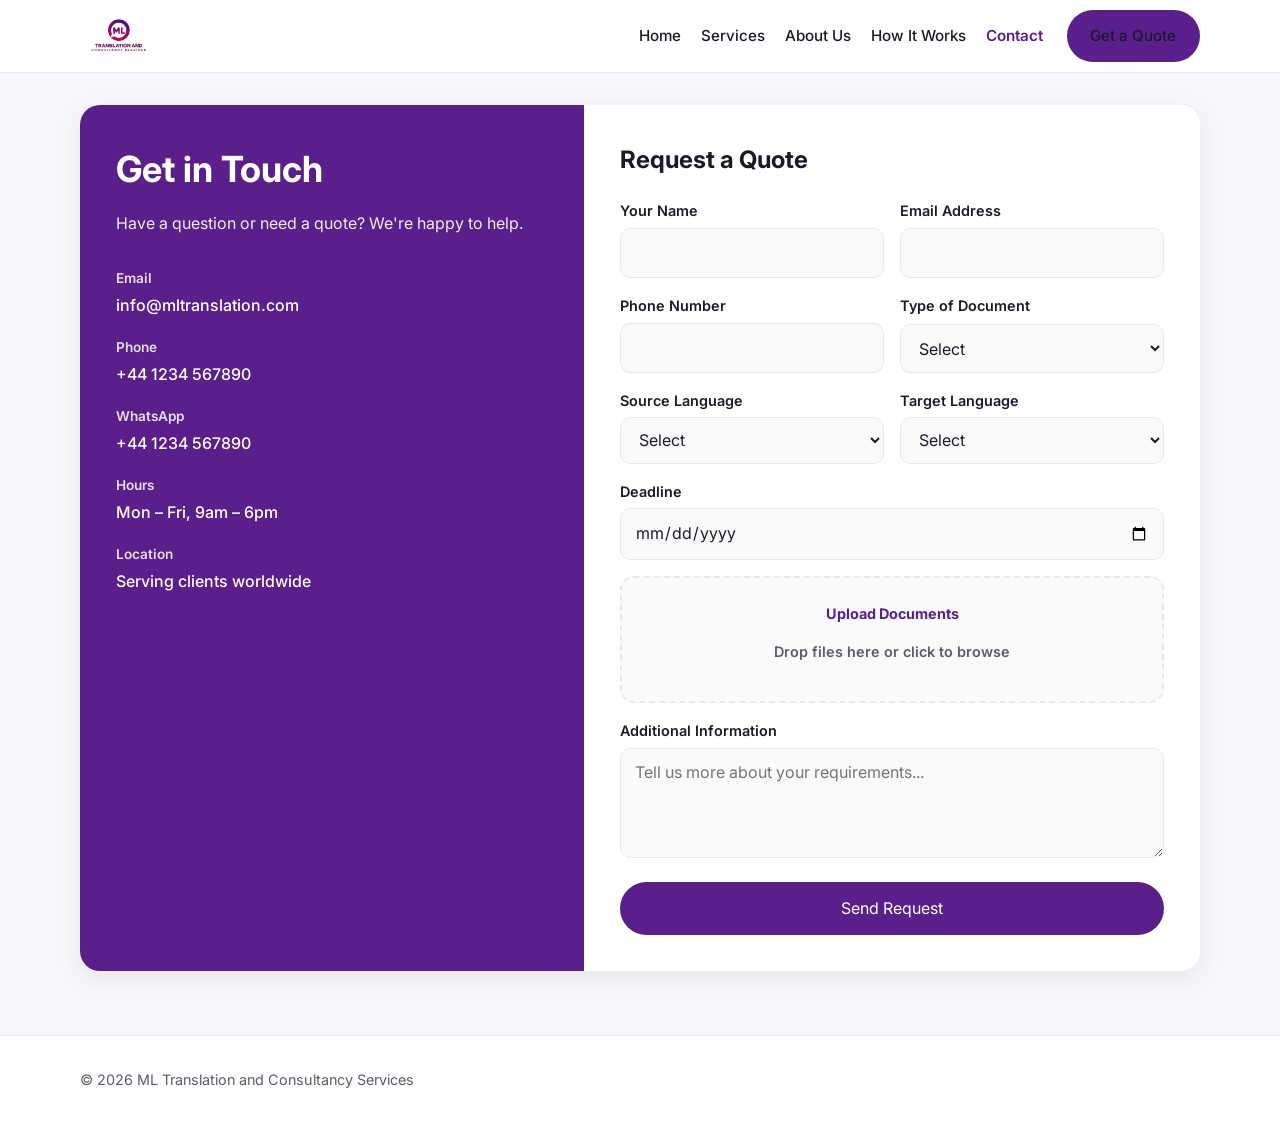
<file: contact.html>
<!DOCTYPE html>
<html lang="en">
  <head>
    <meta charset="UTF-8" />
    <meta name="viewport" content="width=device-width, initial-scale=1.0" />
    <title>Contact | ML Translation and Consultancy Services</title>
    <meta
      name="description"
      content="Request a quote for professional translation services."
    />
    <link rel="stylesheet" href="css/styles.css" />
  </head>
  <body>
    <header class="site-header">
      <div class="container site-header__inner">
        <a class="logo" href="index.html">
          <img
            class="logo__image"
            src="assets/logo.jpg"
            alt="ML Translation and Consultancy Services"
            width="220"
            height="120"
          />
        </a>
        <button
          class="nav-toggle"
          aria-expanded="false"
          aria-controls="site-nav"
          type="button"
        >
          <span class="nav-toggle__bar"></span>
          <span class="visually-hidden">Menu</span>
        </button>
        <nav class="site-nav" id="site-nav">
          <a href="index.html">Home</a>
          <a href="services.html">Services</a>
          <a href="about.html">About Us</a>
          <a href="how-it-works.html">How It Works</a>
          <a href="contact.html" aria-current="page">Contact</a>
          <a class="btn btn--primary" href="contact.html">Get a Quote</a>
        </nav>
      </div>
    </header>

    <main>
      <section class="container">
        <div class="contact-layout">
          <aside class="contact-panel">
            <h1>Get in Touch</h1>
            <p>
              Have a question or need a quote? We're happy to help.
            </p>
            <ul class="contact-list">
              <li>
                <strong>Email</strong>
                <a href="mailto:info@mltranslation.com">info@mltranslation.com</a>
              </li>
              <li>
                <strong>Phone</strong>
                <a href="tel:+441234567890">+44 1234 567890</a>
              </li>
              <li>
                <strong>WhatsApp</strong>
                <a href="https://wa.me/441234567890">+44 1234 567890</a>
              </li>
              <li>
                <strong>Hours</strong>
                <span>Mon – Fri, 9am – 6pm</span>
              </li>
              <li>
                <strong>Location</strong>
                <span>Serving clients worldwide</span>
              </li>
            </ul>
          </aside>

          <div class="contact-form-panel">
            <div id="quote-success" hidden>
              <h2>Thank you</h2>
              <p>
                Your quote request has been received. We will get back to you
                shortly.
              </p>
            </div>

            <form id="quote-form" novalidate>
              <h2>Request a Quote</h2>
              <div class="form-grid">
                <div class="form-field">
                  <label for="name">Your Name</label>
                  <input id="name" name="name" type="text" required autocomplete="name" />
                </div>
                <div class="form-field">
                  <label for="email">Email Address</label>
                  <input id="email" name="email" type="email" required autocomplete="email" />
                </div>
                <div class="form-field">
                  <label for="phone">Phone Number</label>
                  <input id="phone" name="phone" type="tel" autocomplete="tel" />
                </div>
                <div class="form-field">
                  <label for="document-type">Type of Document</label>
                  <select id="document-type" name="document-type">
                    <option value="">Select</option>
                    <option>Legal / Solicitor</option>
                    <option>Personal Documents</option>
                    <option>Medical</option>
                    <option>Business</option>
                    <option>Academic</option>
                    <option>Technical</option>
                    <option>Government / Public Sector</option>
                    <option>Marketing / Website</option>
                    <option>Other</option>
                  </select>
                </div>
                <div class="form-field">
                  <label for="source-language">Source Language</label>
                  <select id="source-language" name="source-language">
                    <option value="">Select</option>
                    <option>English</option>
                    <option>Arabic</option>
                    <option>Urdu</option>
                    <option>Punjabi</option>
                    <option>French</option>
                    <option>Spanish</option>
                    <option>Chinese</option>
                    <option>Other</option>
                  </select>
                </div>
                <div class="form-field">
                  <label for="target-language">Target Language</label>
                  <select id="target-language" name="target-language">
                    <option value="">Select</option>
                    <option>English</option>
                    <option>Arabic</option>
                    <option>Urdu</option>
                    <option>Punjabi</option>
                    <option>French</option>
                    <option>Spanish</option>
                    <option>Chinese</option>
                    <option>Other</option>
                  </select>
                </div>
                <div class="form-field form-field--full">
                  <label for="deadline">Deadline</label>
                  <input id="deadline" name="deadline" type="date" />
                </div>
                <div class="form-field form-field--full">
                  <span class="visually-hidden">Upload Documents</span>
                  <label class="dropzone" for="document-upload">
                    <input
                      id="document-upload"
                      name="documents"
                      type="file"
                      multiple
                    />
                    <strong>Upload Documents</strong>
                    <p class="dropzone__label">
                      Drop files here or click to browse
                    </p>
                  </label>
                </div>
                <div class="form-field form-field--full">
                  <label for="message">Additional Information</label>
                  <textarea
                    id="message"
                    name="message"
                    placeholder="Tell us more about your requirements..."
                  ></textarea>
                </div>
                <div class="form-field form-field--full form-actions">
                  <button class="btn btn--primary" type="submit">
                    Send Request
                  </button>
                </div>
              </div>
            </form>
          </div>
        </div>
      </section>
    </main>

    <footer class="site-footer">
      <div class="container site-footer__inner">
        <p>
          &copy; <span id="year"></span> ML Translation and Consultancy Services
        </p>
      </div>
    </footer>

    <script src="js/main.js"></script>
  </body>
</html>
</file>
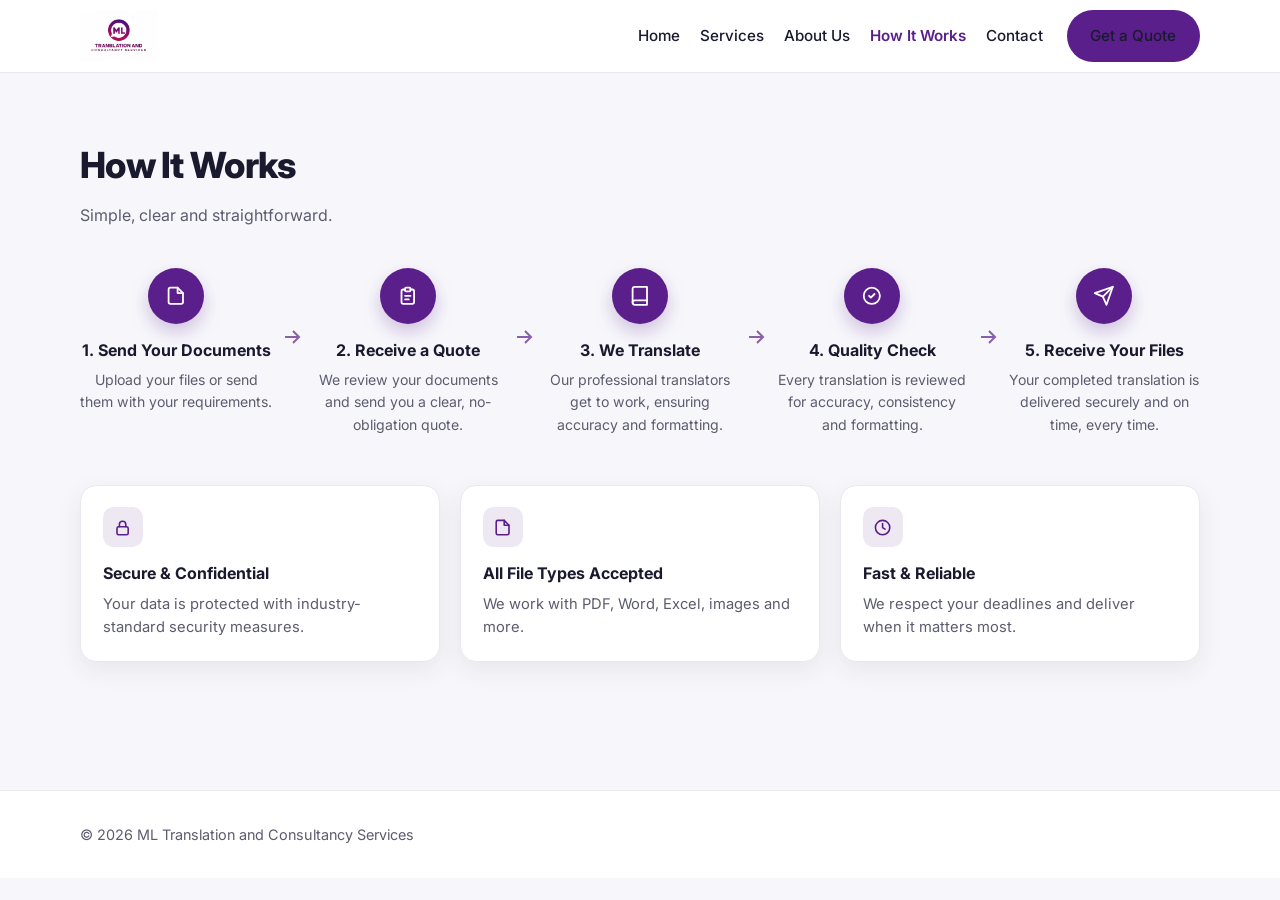
<file: how-it-works.html>
<!DOCTYPE html>
<html lang="en">
  <head>
    <meta charset="UTF-8" />
    <meta name="viewport" content="width=device-width, initial-scale=1.0" />
    <title>How It Works | ML Translation and Consultancy Services</title>
    <meta
      name="description"
      content="Simple, clear and straightforward translation process from quote to delivery."
    />
    <link rel="stylesheet" href="css/styles.css" />
  </head>
  <body>
    <header class="site-header">
      <div class="container site-header__inner">
        <a class="logo" href="index.html">
          <img
            class="logo__image"
            src="assets/logo.jpg"
            alt="ML Translation and Consultancy Services"
            width="220"
            height="120"
          />
        </a>
        <button
          class="nav-toggle"
          aria-expanded="false"
          aria-controls="site-nav"
          type="button"
        >
          <span class="nav-toggle__bar"></span>
          <span class="visually-hidden">Menu</span>
        </button>
        <nav class="site-nav" id="site-nav">
          <a href="index.html">Home</a>
          <a href="services.html">Services</a>
          <a href="about.html">About Us</a>
          <a href="how-it-works.html" aria-current="page">How It Works</a>
          <a href="contact.html">Contact</a>
          <a class="btn btn--primary" href="contact.html">Get a Quote</a>
        </nav>
      </div>
    </header>

    <main>
      <section class="section">
        <div class="container">
          <h1 class="section__title">How It Works</h1>
          <p class="section__lead">Simple, clear and straightforward.</p>

          <div class="steps" aria-label="Translation process steps">
            <div class="step">
              <div class="step__icon" aria-hidden="true">
                <svg viewBox="0 0 24 24">
                  <path d="M14 3H6a2 2 0 0 0-2 2v14a2 2 0 0 0 2 2h12a2 2 0 0 0 2-2V9z" />
                  <path d="M14 3v6h6" />
                </svg>
              </div>
              <h2 class="step__title">1. Send Your Documents</h2>
              <p class="step__text">
                Upload your files or send them with your requirements.
              </p>
            </div>

            <div class="step-arrow" aria-hidden="true">
              <svg viewBox="0 0 24 24"><path d="M5 12h14M13 6l6 6-6 6" /></svg>
            </div>

            <div class="step">
              <div class="step__icon" aria-hidden="true">
                <svg viewBox="0 0 24 24">
                  <path d="M9 5H7a2 2 0 0 0-2 2v12a2 2 0 0 0 2 2h10a2 2 0 0 0 2-2V7a2 2 0 0 0-2-2h-2" />
                  <rect x="9" y="3" width="6" height="4" rx="1" />
                  <path d="M9 12h6M9 16h4" />
                </svg>
              </div>
              <h2 class="step__title">2. Receive a Quote</h2>
              <p class="step__text">
                We review your documents and send you a clear, no-obligation
                quote.
              </p>
            </div>

            <div class="step-arrow" aria-hidden="true">
              <svg viewBox="0 0 24 24"><path d="M5 12h14M13 6l6 6-6 6" /></svg>
            </div>

            <div class="step">
              <div class="step__icon" aria-hidden="true">
                <svg viewBox="0 0 24 24">
                  <path d="M4 19.5A2.5 2.5 0 0 1 6.5 17H20" />
                  <path d="M6.5 2H20v20H6.5A2.5 2.5 0 0 1 4 19.5v-15A2.5 2.5 0 0 1 6.5 2z" />
                </svg>
              </div>
              <h2 class="step__title">3. We Translate</h2>
              <p class="step__text">
                Our professional translators get to work, ensuring accuracy and
                formatting.
              </p>
            </div>

            <div class="step-arrow" aria-hidden="true">
              <svg viewBox="0 0 24 24"><path d="M5 12h14M13 6l6 6-6 6" /></svg>
            </div>

            <div class="step">
              <div class="step__icon" aria-hidden="true">
                <svg viewBox="0 0 24 24">
                  <path d="M9 12l2 2 4-4" />
                  <circle cx="12" cy="12" r="9" />
                </svg>
              </div>
              <h2 class="step__title">4. Quality Check</h2>
              <p class="step__text">
                Every translation is reviewed for accuracy, consistency and
                formatting.
              </p>
            </div>

            <div class="step-arrow" aria-hidden="true">
              <svg viewBox="0 0 24 24"><path d="M5 12h14M13 6l6 6-6 6" /></svg>
            </div>

            <div class="step">
              <div class="step__icon" aria-hidden="true">
                <svg viewBox="0 0 24 24">
                  <path d="M22 2L11 13" />
                  <path d="M22 2l-7 20-4-9-9-4 20-7z" />
                </svg>
              </div>
              <h2 class="step__title">5. Receive Your Files</h2>
              <p class="step__text">
                Your completed translation is delivered securely and on time,
                every time.
              </p>
            </div>
          </div>

          <div class="reassure-grid">
            <article class="reassure-card">
              <div class="reassure-card__icon" aria-hidden="true">
                <svg viewBox="0 0 24 24">
                  <rect x="5" y="11" width="14" height="10" rx="2" />
                  <path d="M8 11V8a4 4 0 0 1 8 0v3" />
                </svg>
              </div>
              <h3>Secure &amp; Confidential</h3>
              <p>
                Your data is protected with industry-standard security measures.
              </p>
            </article>

            <article class="reassure-card">
              <div class="reassure-card__icon" aria-hidden="true">
                <svg viewBox="0 0 24 24">
                  <path d="M14 3H6a2 2 0 0 0-2 2v14a2 2 0 0 0 2 2h12a2 2 0 0 0 2-2V9z" />
                  <path d="M14 3v6h6" />
                </svg>
              </div>
              <h3>All File Types Accepted</h3>
              <p>
                We work with PDF, Word, Excel, images and more.
              </p>
            </article>

            <article class="reassure-card">
              <div class="reassure-card__icon" aria-hidden="true">
                <svg viewBox="0 0 24 24">
                  <circle cx="12" cy="12" r="9" />
                  <path d="M12 7v5l3 2" />
                </svg>
              </div>
              <h3>Fast &amp; Reliable</h3>
              <p>
                We respect your deadlines and deliver when it matters most.
              </p>
            </article>
          </div>
        </div>
      </section>
    </main>

    <footer class="site-footer">
      <div class="container site-footer__inner">
        <p>
          &copy; <span id="year"></span> ML Translation and Consultancy Services
        </p>
      </div>
    </footer>

    <script src="js/main.js"></script>
  </body>
</html>
</file>
<file: css/styles.css>
@import url("https://fonts.googleapis.com/css2?family=Inter:wght@400;500;600;700;800&display=swap");

:root {
  --color-primary: #5b1f8b;
  --color-primary-dark: #4a1870;
  --color-text: #1a1a2e;
  --color-muted: #5c5c6f;
  --color-bg: #f7f7fb;
  --color-surface: #ffffff;
  --color-border: #e8e8ef;
  --radius: 1rem;
  --radius-pill: 999px;
  --shadow: 0 8px 24px rgba(26, 26, 46, 0.08);
  --container: 1120px;
  --font: "Inter", system-ui, -apple-system, sans-serif;
}

*,
*::before,
*::after {
  box-sizing: border-box;
}

html {
  scroll-behavior: smooth;
}

body {
  margin: 0;
  font-family: var(--font);
  color: var(--color-text);
  background: var(--color-bg);
  line-height: 1.6;
  min-height: 100dvh;
}

img {
  max-width: 100%;
  display: block;
}

a {
  color: inherit;
}

.container {
  width: min(100% - 2rem, var(--container));
  margin-inline: auto;
}

.btn {
  display: inline-flex;
  align-items: center;
  justify-content: center;
  gap: 0.5rem;
  padding: 0.75rem 1.35rem;
  border-radius: var(--radius-pill);
  font-weight: 600;
  text-decoration: none;
  border: 2px solid transparent;
  cursor: pointer;
  font: inherit;
  transition: background 0.2s ease, color 0.2s ease, transform 0.15s ease;
}

.btn:active {
  transform: scale(0.98);
}

.btn--primary {
  background: var(--color-primary);
  color: #fff;
}

.btn--primary:hover {
  background: var(--color-primary-dark);
}

.btn--ghost {
  background: #fff;
  color: var(--color-primary);
  border-color: var(--color-border);
}

.btn--ghost:hover {
  border-color: var(--color-primary);
}

.btn--light {
  background: #fff;
  color: var(--color-primary);
}

.btn--light:hover {
  background: #f3eafc;
}

.site-header {
  background: #fff;
  border-bottom: 1px solid var(--color-border);
  position: sticky;
  top: 0;
  z-index: 50;
}

.site-header__inner {
  display: flex;
  align-items: center;
  justify-content: space-between;
  gap: 1rem;
  min-height: 4.5rem;
  position: relative;
}

.logo {
  display: flex;
  align-items: center;
  text-decoration: none;
  color: inherit;
  flex-shrink: 0;
}

.logo__image {
  display: block;
  height: 3.25rem;
  width: auto;
  max-width: min(220px, 55vw);
  object-fit: contain;
}

.site-nav {
  display: flex;
  align-items: center;
  gap: 1.25rem;
}

.site-nav a {
  text-decoration: none;
  color: var(--color-text);
  font-weight: 500;
  font-size: 0.95rem;
}

.site-nav a:hover {
  color: var(--color-primary);
}

.site-nav a.is-active,
.site-nav a[aria-current="page"] {
  color: var(--color-primary);
  font-weight: 600;
}

.site-nav .btn {
  margin-left: 0.25rem;
}

.nav-toggle {
  display: none;
  background: none;
  border: 0;
  padding: 0.5rem;
  cursor: pointer;
}

.nav-toggle__bar {
  display: block;
  width: 1.4rem;
  height: 2px;
  background: var(--color-text);
  box-shadow: 0 6px 0 var(--color-text), 0 -6px 0 var(--color-text);
}

.site-footer {
  margin-top: 4rem;
  padding: 2rem 0;
  background: #fff;
  border-top: 1px solid var(--color-border);
  color: var(--color-muted);
  font-size: 0.9rem;
}

.site-footer__inner {
  display: flex;
  flex-wrap: wrap;
  justify-content: space-between;
  gap: 0.75rem;
  align-items: center;
}

.site-footer p {
  margin: 0;
}

.site-footer a {
  color: var(--color-primary);
  font-weight: 600;
  text-decoration: none;
}

.site-footer a:hover {
  text-decoration: underline;
}

.section {
  padding: 4rem 0;
}

.section--tight {
  padding: 3rem 0;
}

.section__title {
  font-size: clamp(1.75rem, 3vw, 2.25rem);
  margin: 0 0 0.5rem;
  font-weight: 800;
  letter-spacing: -0.02em;
}

.section__lead {
  color: var(--color-muted);
  margin: 0 0 2rem;
  max-width: 40rem;
}

.card {
  background: var(--color-surface);
  border: 1px solid var(--color-border);
  border-radius: var(--radius);
  overflow: hidden;
  box-shadow: var(--shadow);
}

.visually-hidden {
  position: absolute;
  width: 1px;
  height: 1px;
  padding: 0;
  margin: -1px;
  overflow: hidden;
  clip: rect(0, 0, 0, 0);
  border: 0;
}

/* Home */
.hero {
  display: grid;
  grid-template-columns: 1.1fr 1fr;
  gap: 2.5rem;
  align-items: center;
  padding: 3.5rem 0 2.5rem;
}

.hero__title {
  font-size: clamp(2.2rem, 4.5vw, 3.4rem);
  line-height: 1.08;
  margin: 0 0 1rem;
  font-weight: 800;
  letter-spacing: -0.03em;
}

.hero__title .accent {
  color: var(--color-primary);
}

.hero__text {
  color: var(--color-muted);
  margin: 0 0 1.5rem;
  max-width: 32rem;
  font-size: 1.05rem;
}

.hero__actions {
  display: flex;
  flex-wrap: wrap;
  gap: 0.75rem;
}

.hero__media {
  border-radius: 1.25rem;
  overflow: hidden;
  box-shadow: var(--shadow);
  aspect-ratio: 4 / 3;
  background: #ddd;
}

.hero__media img {
  width: 100%;
  height: 100%;
  object-fit: cover;
}

.trust-bar {
  background: var(--color-primary);
  color: #fff;
  padding: 1.35rem 0;
}

.trust-bar__grid {
  display: grid;
  grid-template-columns: repeat(4, 1fr);
  gap: 1rem;
}

.trust-bar__item {
  display: flex;
  align-items: center;
  gap: 0.7rem;
  font-size: 0.88rem;
  font-weight: 600;
  line-height: 1.3;
}

.trust-bar__icon {
  width: 2rem;
  height: 2rem;
  border-radius: 50%;
  background: rgba(255, 255, 255, 0.15);
  display: grid;
  place-items: center;
  flex-shrink: 0;
}

.trust-bar__icon svg {
  width: 1rem;
  height: 1rem;
  fill: none;
  stroke: currentColor;
  stroke-width: 2;
  stroke-linecap: round;
  stroke-linejoin: round;
}

.audience-grid {
  display: grid;
  grid-template-columns: repeat(3, 1fr);
  gap: 1.25rem;
}

.audience-card img {
  aspect-ratio: 16 / 10;
  width: 100%;
  object-fit: cover;
}

.audience-card__body {
  padding: 1rem 1.1rem 1.25rem;
  font-weight: 600;
}

.languages {
  text-align: center;
}

.languages .section__lead {
  margin-inline: auto;
}

.languages__row {
  display: grid;
  grid-template-columns: repeat(8, 1fr);
  gap: 1.25rem;
  align-items: start;
  margin-top: 2rem;
}

.language-item {
  display: grid;
  gap: 0.45rem;
  justify-items: center;
  font-size: 0.85rem;
  font-weight: 500;
  color: var(--color-muted);
}

.language-item__flag {
  width: 2.5rem;
  height: 2.5rem;
  border-radius: 50%;
  object-fit: cover;
  box-shadow: 0 2px 8px rgba(0, 0, 0, 0.12);
  background: #eee;
}

.language-item__more {
  width: 2.5rem;
  height: 2.5rem;
  border-radius: 50%;
  background: #fff;
  border: 1px solid var(--color-border);
  display: grid;
  place-items: center;
  font-weight: 700;
  color: var(--color-primary);
}

/* Services */
.page-intro {
  padding: 3rem 0 1rem;
}

.page-hero-media {
  border-radius: var(--radius);
  overflow: hidden;
  margin-bottom: 2rem;
  aspect-ratio: 21 / 7;
  background: #ddd;
}

.page-hero-media img {
  width: 100%;
  height: 100%;
  object-fit: cover;
}

.services-grid {
  display: grid;
  grid-template-columns: repeat(3, 1fr);
  gap: 1.25rem;
}

.service-card img {
  aspect-ratio: 16 / 10;
  width: 100%;
  object-fit: cover;
}

.service-card__body {
  padding: 1.1rem 1.2rem 1.35rem;
}

.service-card__body h3 {
  margin: 0 0 0.4rem;
  font-size: 1.05rem;
}

.service-card__body p {
  margin: 0;
  color: var(--color-muted);
  font-size: 0.92rem;
}

.cta-banner {
  margin-top: 3rem;
  background: var(--color-primary);
  color: #fff;
  border-radius: 1.25rem;
  padding: 1.75rem 2rem;
  display: flex;
  flex-wrap: wrap;
  align-items: center;
  justify-content: space-between;
  gap: 1rem;
}

.cta-banner h2 {
  margin: 0 0 0.35rem;
  font-size: 1.35rem;
}

.cta-banner p {
  margin: 0;
  opacity: 0.92;
}

/* About */
.eyebrow {
  color: var(--color-primary);
  font-weight: 600;
  font-size: 0.95rem;
  margin: 0 0 0.5rem;
}

.about-grid {
  display: grid;
  grid-template-columns: 1.1fr 1fr;
  gap: 2.5rem;
  align-items: center;
}

.about-grid__media {
  border-radius: var(--radius);
  overflow: hidden;
  aspect-ratio: 4 / 3;
  box-shadow: var(--shadow);
  background: #ddd;
}

.about-grid__media img {
  width: 100%;
  height: 100%;
  object-fit: cover;
}

.value-grid {
  display: grid;
  grid-template-columns: repeat(4, 1fr);
  gap: 1.25rem;
  margin-top: 3rem;
}

.value-card {
  background: #fff;
  border: 1px solid var(--color-border);
  border-radius: var(--radius);
  padding: 1.35rem 1.15rem;
  text-align: center;
  box-shadow: var(--shadow);
}

.value-card__icon {
  width: 2.75rem;
  height: 2.75rem;
  margin: 0 auto 0.75rem;
  border-radius: 50%;
  background: rgba(91, 31, 139, 0.1);
  color: var(--color-primary);
  display: grid;
  place-items: center;
}

.value-card__icon svg {
  width: 1.25rem;
  height: 1.25rem;
  fill: none;
  stroke: currentColor;
  stroke-width: 2;
  stroke-linecap: round;
  stroke-linejoin: round;
}

.value-card h3 {
  margin: 0 0 0.4rem;
  font-size: 1rem;
}

.value-card p {
  margin: 0;
  color: var(--color-muted);
  font-size: 0.88rem;
}

.about-cta {
  margin-top: 3rem;
  display: grid;
  grid-template-columns: 1.2fr 1fr;
  border-radius: 1.25rem;
  overflow: hidden;
  min-height: 280px;
  box-shadow: var(--shadow);
}

.about-cta__media {
  background: #1e293b;
  min-height: 280px;
}

.about-cta__media img {
  width: 100%;
  height: 100%;
  object-fit: cover;
  min-height: 280px;
}

.about-cta__body {
  padding: 2.25rem;
  display: flex;
  flex-direction: column;
  justify-content: center;
  gap: 1rem;
  background: linear-gradient(135deg, #1e293b, #5b1f8b);
  color: #fff;
}

.about-cta__body h2 {
  margin: 0;
  font-size: clamp(1.5rem, 2.5vw, 2rem);
  line-height: 1.2;
}

.about-cta__body p {
  margin: 0;
  opacity: 0.9;
}

/* How it works */
.steps {
  display: flex;
  align-items: flex-start;
  justify-content: space-between;
  gap: 0.5rem;
  margin: 2.5rem 0 3rem;
}

.step {
  flex: 1;
  text-align: center;
}

.step__icon {
  width: 3.5rem;
  height: 3.5rem;
  margin: 0 auto 0.85rem;
  border-radius: 50%;
  background: var(--color-primary);
  color: #fff;
  display: grid;
  place-items: center;
  font-size: 1.1rem;
  font-weight: 700;
  box-shadow: 0 8px 18px rgba(91, 31, 139, 0.25);
}

.step__icon svg {
  width: 1.35rem;
  height: 1.35rem;
  fill: none;
  stroke: currentColor;
  stroke-width: 2;
  stroke-linecap: round;
  stroke-linejoin: round;
}

.step__title {
  font-weight: 700;
  margin: 0 0 0.35rem;
  font-size: 1rem;
}

.step__text {
  margin: 0;
  color: var(--color-muted);
  font-size: 0.88rem;
}

.step-arrow {
  align-self: center;
  color: var(--color-primary);
  flex: 0 0 auto;
  margin-top: -1.5rem;
  opacity: 0.7;
}

.step-arrow svg {
  width: 1.5rem;
  height: 1.5rem;
  fill: none;
  stroke: currentColor;
  stroke-width: 2;
}

.reassure-grid {
  display: grid;
  grid-template-columns: repeat(3, 1fr);
  gap: 1.25rem;
}

.reassure-card {
  background: #fff;
  border: 1px solid var(--color-border);
  border-radius: var(--radius);
  padding: 1.35rem;
  box-shadow: var(--shadow);
}

.reassure-card__icon {
  width: 2.5rem;
  height: 2.5rem;
  border-radius: 0.65rem;
  background: rgba(91, 31, 139, 0.1);
  color: var(--color-primary);
  display: grid;
  place-items: center;
  margin-bottom: 0.85rem;
}

.reassure-card__icon svg {
  width: 1.2rem;
  height: 1.2rem;
  fill: none;
  stroke: currentColor;
  stroke-width: 2;
  stroke-linecap: round;
  stroke-linejoin: round;
}

.reassure-card h3 {
  margin: 0 0 0.4rem;
  font-size: 1rem;
}

.reassure-card p {
  margin: 0;
  color: var(--color-muted);
  font-size: 0.92rem;
}

/* Contact */
.contact-layout {
  display: grid;
  grid-template-columns: 0.9fr 1.1fr;
  gap: 0;
  border-radius: 1.25rem;
  overflow: hidden;
  box-shadow: var(--shadow);
  margin: 2rem 0 3rem;
  min-height: 560px;
}

.contact-panel {
  background: var(--color-primary);
  color: #fff;
  padding: 2.25rem;
}

.contact-panel h1 {
  margin: 0 0 0.75rem;
  font-size: clamp(1.75rem, 3vw, 2.25rem);
}

.contact-panel > p {
  opacity: 0.92;
  margin: 0;
}

.contact-list {
  list-style: none;
  padding: 0;
  margin: 2rem 0 0;
  display: grid;
  gap: 1.15rem;
}

.contact-list li {
  display: grid;
  gap: 0.2rem;
}

.contact-list strong {
  display: block;
  font-size: 0.85rem;
  opacity: 0.85;
  font-weight: 600;
}

.contact-list span,
.contact-list a {
  color: #fff;
  text-decoration: none;
  font-weight: 500;
}

.contact-list a:hover {
  text-decoration: underline;
}

.contact-form-panel {
  background: #fff;
  padding: 2.25rem;
}

.contact-form-panel h2 {
  margin: 0 0 1.25rem;
  font-size: 1.5rem;
}

.form-grid {
  display: grid;
  grid-template-columns: 1fr 1fr;
  gap: 1rem;
}

.form-field {
  display: grid;
  gap: 0.35rem;
}

.form-field--full {
  grid-column: 1 / -1;
}

.form-field label {
  font-weight: 600;
  font-size: 0.9rem;
}

.form-field input,
.form-field select,
.form-field textarea {
  font: inherit;
  padding: 0.7rem 0.85rem;
  border: 1px solid var(--color-border);
  border-radius: 0.65rem;
  background: #fafafa;
  color: var(--color-text);
  width: 100%;
}

.form-field input:focus,
.form-field select:focus,
.form-field textarea:focus {
  outline: 2px solid rgba(91, 31, 139, 0.35);
  border-color: var(--color-primary);
  background: #fff;
}

.form-field input.is-invalid,
.form-field select.is-invalid,
.form-field textarea.is-invalid {
  border-color: #c0392b;
  background: #fff5f5;
}

.form-field textarea {
  min-height: 110px;
  resize: vertical;
}

.dropzone {
  border: 2px dashed var(--color-border);
  border-radius: 0.85rem;
  padding: 1.5rem;
  text-align: center;
  color: var(--color-muted);
  background: #fafafa;
  cursor: pointer;
  transition: border-color 0.2s ease, background 0.2s ease;
}

.dropzone:hover {
  border-color: var(--color-primary);
  background: #faf5ff;
}

.dropzone input {
  display: none;
}

.dropzone strong {
  color: var(--color-primary);
}

.form-actions {
  margin-top: 0.5rem;
}

.form-actions .btn {
  width: 100%;
}

#quote-success {
  padding: 2rem;
  background: rgba(91, 31, 139, 0.08);
  border-radius: var(--radius);
  border: 1px solid var(--color-border);
}

#quote-success h2 {
  margin: 0 0 0.5rem;
  color: var(--color-primary);
}

#quote-success p {
  margin: 0;
  color: var(--color-muted);
}

@media (max-width: 900px) {
  .nav-toggle {
    display: inline-flex;
  }

  .site-nav {
    display: none;
    position: absolute;
    inset: 4.5rem 0 auto 0;
    background: #fff;
    flex-direction: column;
    align-items: stretch;
    padding: 1rem 1.25rem 1.25rem;
    border-bottom: 1px solid var(--color-border);
    box-shadow: var(--shadow);
  }

  .site-nav.is-open {
    display: flex;
  }

  .site-nav .btn {
    margin-left: 0;
    width: 100%;
  }

  .hero,
  .about-grid,
  .about-cta,
  .contact-layout {
    grid-template-columns: 1fr;
  }

  .trust-bar__grid,
  .audience-grid,
  .services-grid,
  .value-grid {
    grid-template-columns: 1fr 1fr;
  }

  .languages__row {
    grid-template-columns: repeat(4, 1fr);
  }

  .steps {
    flex-direction: column;
    align-items: stretch;
    gap: 1rem;
  }

  .step-arrow {
    transform: rotate(90deg);
    margin: 0 auto;
  }

  .reassure-grid,
  .form-grid {
    grid-template-columns: 1fr;
  }

  .page-hero-media {
    aspect-ratio: 16 / 9;
  }
}

@media (max-width: 560px) {
  .trust-bar__grid,
  .audience-grid,
  .services-grid,
  .value-grid {
    grid-template-columns: 1fr;
  }

  .languages__row {
    grid-template-columns: repeat(2, 1fr);
  }

  .cta-banner {
    padding: 1.35rem;
  }

  .contact-panel,
  .contact-form-panel {
    padding: 1.5rem;
  }
}

/* Homepage: compact editorial layout based on the approved landing-page design. */
.home-page {
  --color-primary: #97034e;
  --color-primary-dark: #74003d;
  --color-text: #160a47;
  --color-muted: #342e53;
  --color-bg: #ffffff;
  --color-border: #e8e5ec;
  --container: 1240px;
  background: #fff;
}

.home-page .site-header {
  border: 0;
  position: relative;
}

.home-page .site-header__inner {
  min-height: 4.2rem;
}

.home-page .logo__image {
  height: auto;
  max-width: 12.5rem;
  width: 12.5rem;
}

.home-page .site-nav {
  gap: 1.35rem;
}

.home-page .site-nav a {
  color: #160a47;
  font-size: 0.76rem;
  font-weight: 600;
}

.home-page .site-nav .btn {
  padding: 0.63rem 1.15rem;
  border-radius: 0.3rem;
  font-size: 0.72rem;
}

.home-page .hero {
  grid-template-columns: minmax(0, 0.96fr) minmax(0, 1.04fr);
  gap: 0;
  min-height: 28rem;
  padding: 0;
}

.home-page .hero__content {
  padding: clamp(2.75rem, 5vw, 5.75rem) clamp(1.75rem, 4vw, 4.75rem) clamp(2.75rem, 5vw, 5.75rem) 0;
}

.home-page .hero__title {
  color: #160a47;
  font-size: clamp(2.2rem, 4vw, 4rem);
  line-height: 1.03;
  letter-spacing: -0.055em;
  margin-bottom: 1.25rem;
}

.home-page .hero__title .accent {
  color: #97034e;
}

.home-page .hero__text {
  color: #292142;
  font-size: 1rem;
  line-height: 1.55;
  max-width: 27rem;
  margin-bottom: 1.75rem;
}

.home-page .hero__actions {
  gap: 1rem;
}

.home-page .hero__actions .btn {
  min-width: 9.7rem;
  padding: 0.78rem 1.2rem;
  border-radius: 0.3rem;
  font-size: 0.82rem;
}

.home-page .btn--ghost {
  border-color: #97034e;
  color: #650035;
}

.home-page .hero__media {
  border-radius: 0;
  box-shadow: none;
  aspect-ratio: auto;
  height: 100%;
  min-height: 28rem;
}

.home-page .hero__media img {
  object-position: center;
}

.home-page .trust-bar {
  background: linear-gradient(90deg, #7a178c 0%, #4b0a6d 46%, #15002f 100%);
  padding: 1.15rem 0;
}

.home-page .trust-bar__grid {
  gap: 1.5rem;
}

.home-page .trust-bar__item {
  font-size: 0.79rem;
  font-weight: 700;
}

.home-page .trust-bar__icon {
  width: 2.2rem;
  height: 2.2rem;
  background: transparent;
  border: 1.5px solid rgba(255, 255, 255, 0.95);
}

.home-page .trust-bar__icon svg {
  width: 1.18rem;
  height: 1.18rem;
}

.home-page .section {
  padding: 2.8rem 0 1.4rem;
}

.home-page .section__title {
  color: #160a47;
  font-size: clamp(1.45rem, 2.4vw, 2rem);
  line-height: 1.2;
  text-align: center;
}

.home-page .audience .section__lead {
  display: none;
}

.home-page .audience-grid {
  grid-template-columns: repeat(6, 1fr);
  gap: 0.95rem;
  margin-top: 1.5rem;
}

.home-page .audience-card {
  background: transparent;
  border: 0;
  border-radius: 0;
  box-shadow: none;
  overflow: visible;
  text-align: center;
}

.home-page .audience-card img {
  aspect-ratio: 1.08 / 1;
  border-radius: 0.35rem;
  object-fit: cover;
}

.home-page .audience-card__body {
  color: #160a47;
  font-size: 0.73rem;
  line-height: 1.3;
  padding: 0.55rem 0 0;
}

.home-page .languages {
  padding-top: 2.2rem;
  padding-bottom: 2.7rem;
}

.home-page .languages .section__lead {
  color: #352d51;
  font-size: 0.78rem;
  margin-bottom: 0;
}

.home-page .languages__row {
  gap: 0.8rem;
  margin-top: 1.45rem;
}

.home-page .language-item {
  color: #160a47;
  font-size: 0.72rem;
  font-weight: 600;
}

.home-page .language-item__flag,
.home-page .language-item__more {
  width: 2.65rem;
  height: 2.65rem;
}

.home-page .language-item__more {
  color: #97034e;
}

.home-page .site-footer {
  margin-top: 0;
}

@media (max-width: 900px) {
  .home-page .hero {
    grid-template-columns: 1fr;
  }

  .home-page .hero__content {
    padding: 3.5rem 0 2.5rem;
  }

  .home-page .hero__media {
    min-height: 20rem;
  }

  .home-page .audience-grid {
    grid-template-columns: repeat(3, 1fr);
  }
}

@media (max-width: 560px) {
  .home-page .site-header__inner {
    min-height: 3.9rem;
  }

  .home-page .site-nav {
    inset: 3.9rem 0 auto;
  }

  .home-page .hero__title {
    font-size: clamp(2.05rem, 10vw, 2.85rem);
  }

  .home-page .trust-bar__grid {
    grid-template-columns: 1fr 1fr;
  }

  .home-page .audience-grid {
    grid-template-columns: repeat(2, 1fr);
  }

  .home-page .languages__row {
    grid-template-columns: repeat(4, 1fr);
  }
}

/* The approved homepage mockup is a 535px-wide desktop canvas. Keep its
   horizontal composition intact instead of switching this page to the shared
   mobile layout at that width. */
@media (max-width: 600px) {
  .home-page {
    overflow-x: hidden;
  }

  .home-page .container {
    width: 100%;
  }

  .home-page .site-header {
    background: transparent;
    height: 3.65rem;
    left: 0;
    position: absolute;
    right: 0;
    top: 0;
    z-index: 5;
  }

  .home-page .site-header__inner {
    min-height: 3.65rem;
    padding: 0 0.85rem;
  }

  .home-page .logo__image {
    height: auto;
    width: 8.7rem;
  }

  .home-page .nav-toggle {
    display: none;
  }

  .home-page .site-nav {
    align-items: center;
    background: transparent;
    box-shadow: none;
    display: flex;
    flex-direction: row;
    gap: 0.68rem;
    inset: auto;
    padding: 0;
    position: static;
  }

  .home-page .site-nav a {
    font-size: 0.42rem;
    font-weight: 700;
    white-space: nowrap;
  }

  .home-page .site-nav .btn {
    margin: 0;
    min-width: 3.1rem;
    padding: 0.42rem 0.48rem;
  }

  .home-page .hero {
    display: grid;
    grid-template-columns: 36% 64%;
    height: 17.9rem;
    min-height: 0;
    padding: 0;
  }

  .home-page .hero__content {
    align-self: start;
    grid-column: 1 / 3;
    grid-row: 1;
    padding: 4.7rem 0 0 1.55rem;
    position: relative;
    z-index: 1;
  }

  .home-page .hero__title {
    font-size: 1.5rem;
    letter-spacing: -0.055em;
    line-height: 1.18;
    margin: 0 0 0.7rem;
    max-width: 18rem;
  }

  .home-page .hero__text {
    font-size: 0.6rem;
    line-height: 1.55;
    margin: 0 0 0.9rem;
    max-width: 16.5rem;
  }

  .home-page .hero__actions {
    gap: 0.7rem;
  }

  .home-page .hero__actions .btn {
    border-radius: 0.24rem;
    font-size: 0.56rem;
    min-width: 4.85rem;
    padding: 0.52rem 0.72rem;
  }

  .home-page .hero__media {
    grid-column: 2;
    grid-row: 1;
    align-self: end;
    height: 15.2rem;
    margin-left: -2.2rem;
    min-height: 0;
    margin-top: 2.7rem;
    overflow: hidden;
    position: relative;
  }

  .home-page .hero__media img {
    height: 100%;
    object-fit: cover;
    object-position: center;
    width: 100%;
  }

  .home-page .hero__media::after {
    background: linear-gradient(90deg, #fff 0%, rgba(255, 255, 255, 0.84) 16%, rgba(255, 255, 255, 0) 43%);
    content: "";
    inset: 0;
    pointer-events: none;
    position: absolute;
  }

  .home-page .trust-bar {
    height: 3.18rem;
    padding: 0;
  }

  .home-page .trust-bar__grid {
    gap: 0.45rem;
    grid-template-columns: repeat(4, 1fr);
    height: 100%;
    padding: 0 1.75rem;
  }

  .home-page .trust-bar__item {
    font-size: 0.48rem;
    gap: 0.42rem;
    line-height: 1.28;
  }

  .home-page .trust-bar__icon {
    border-width: 1px;
    height: 1.4rem;
    width: 1.4rem;
  }

  .home-page .trust-bar__icon svg {
    height: 0.78rem;
    width: 0.78rem;
  }

  .home-page .section {
    padding: 1.32rem 0 0.9rem;
  }

  .home-page .section__title {
    font-size: 0.85rem;
    line-height: 1.2;
    margin-bottom: 0;
  }

  .home-page .audience-grid {
    gap: 0.72rem;
    grid-template-columns: repeat(6, 1fr);
    margin-top: 0.9rem;
    padding: 0 0.75rem;
  }

  .home-page .audience-card img {
    aspect-ratio: 1.08 / 1;
    border-radius: 0.22rem;
    height: 4.2rem;
    object-fit: cover;
  }

  .home-page .audience-card__body {
    font-size: 0.45rem;
    line-height: 1.35;
    padding-top: 0.35rem;
  }

  .home-page .languages {
    border-top: 1px solid #e8e5ec;
    margin: 0 1.55rem;
    padding: 1.28rem 0 1.45rem;
  }

  .home-page .languages .section__title {
    font-size: 0.85rem;
  }

  .home-page .languages .section__lead {
    font-size: 0.46rem;
    line-height: 1.4;
    margin-top: 0.16rem;
  }

  .home-page .languages__row {
    gap: 0.68rem;
    grid-template-columns: repeat(8, 1fr);
    margin-top: 0.75rem;
  }

  .home-page .language-item {
    font-size: 0.45rem;
    gap: 0.26rem;
  }

  .home-page .language-item__flag,
  .home-page .language-item__more {
    height: 1.55rem;
    width: 1.55rem;
  }

  .home-page .site-footer {
    display: none;
  }
}
</file>
